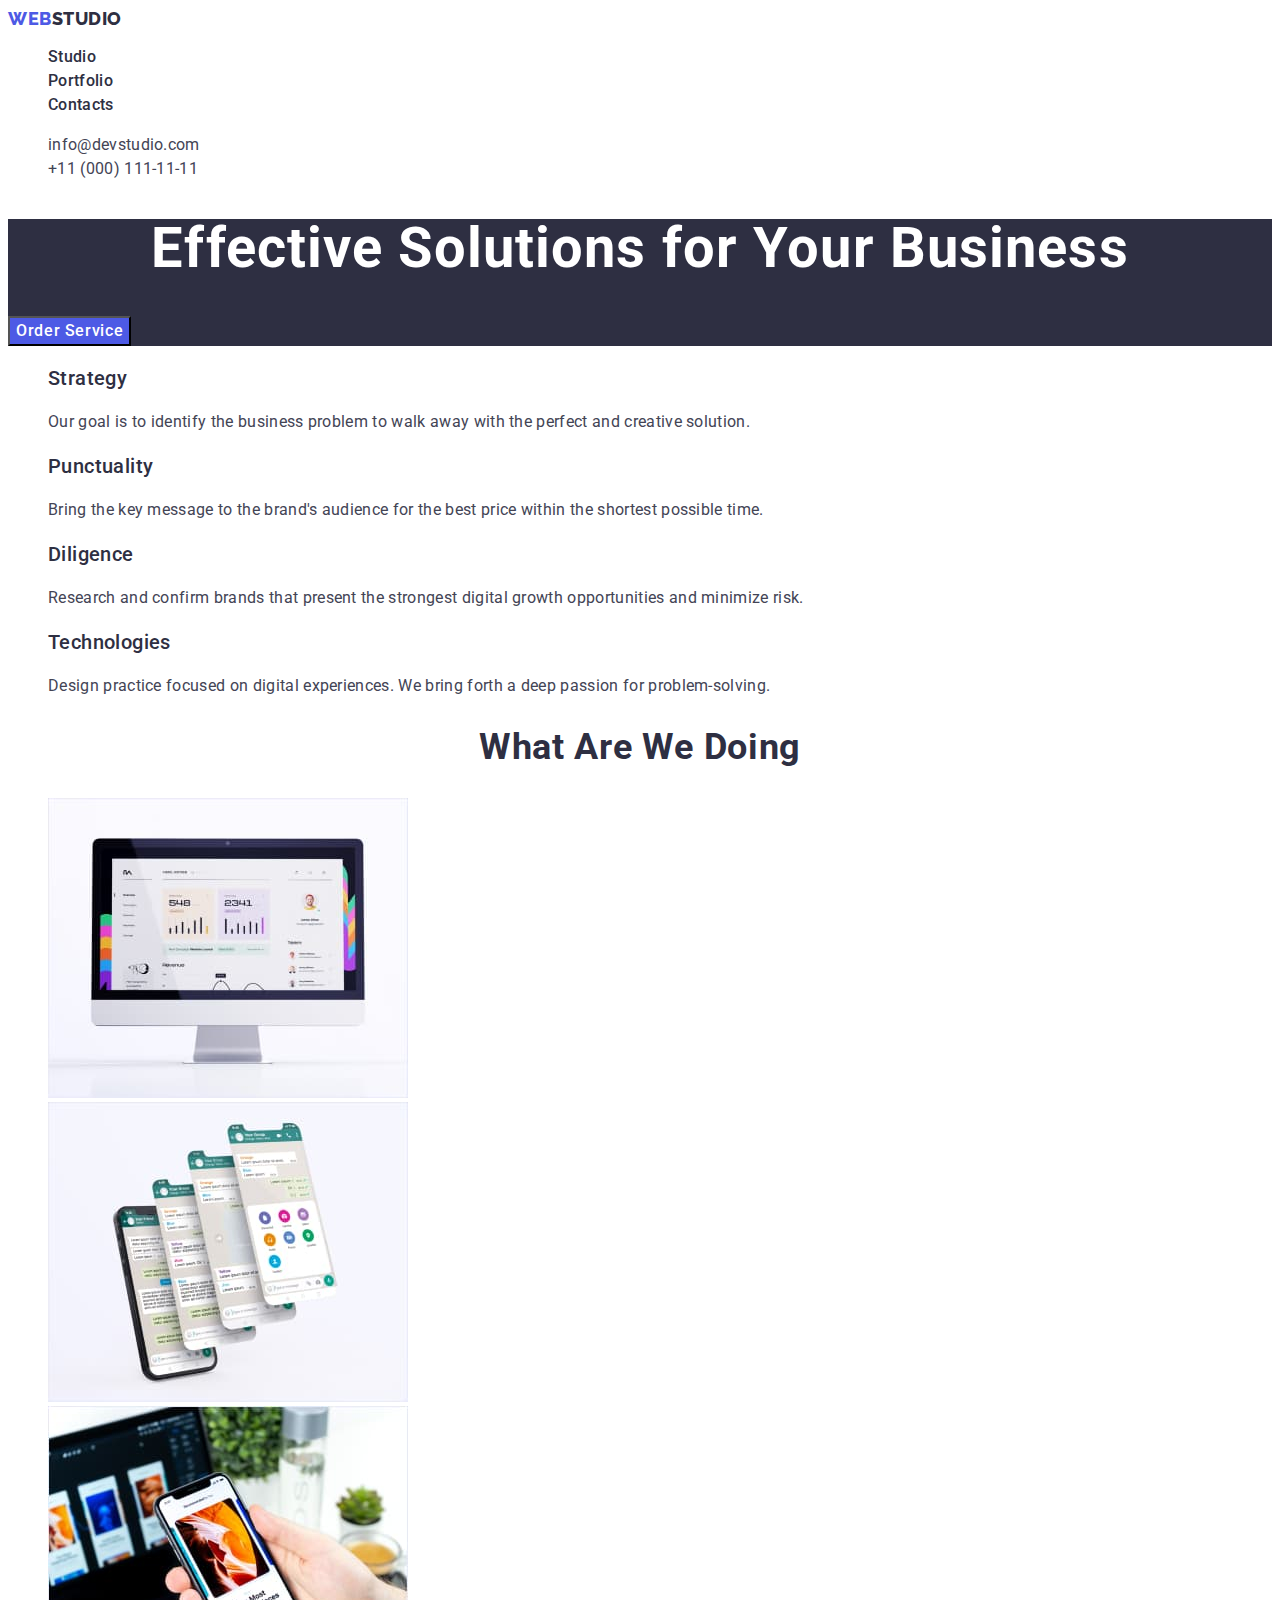
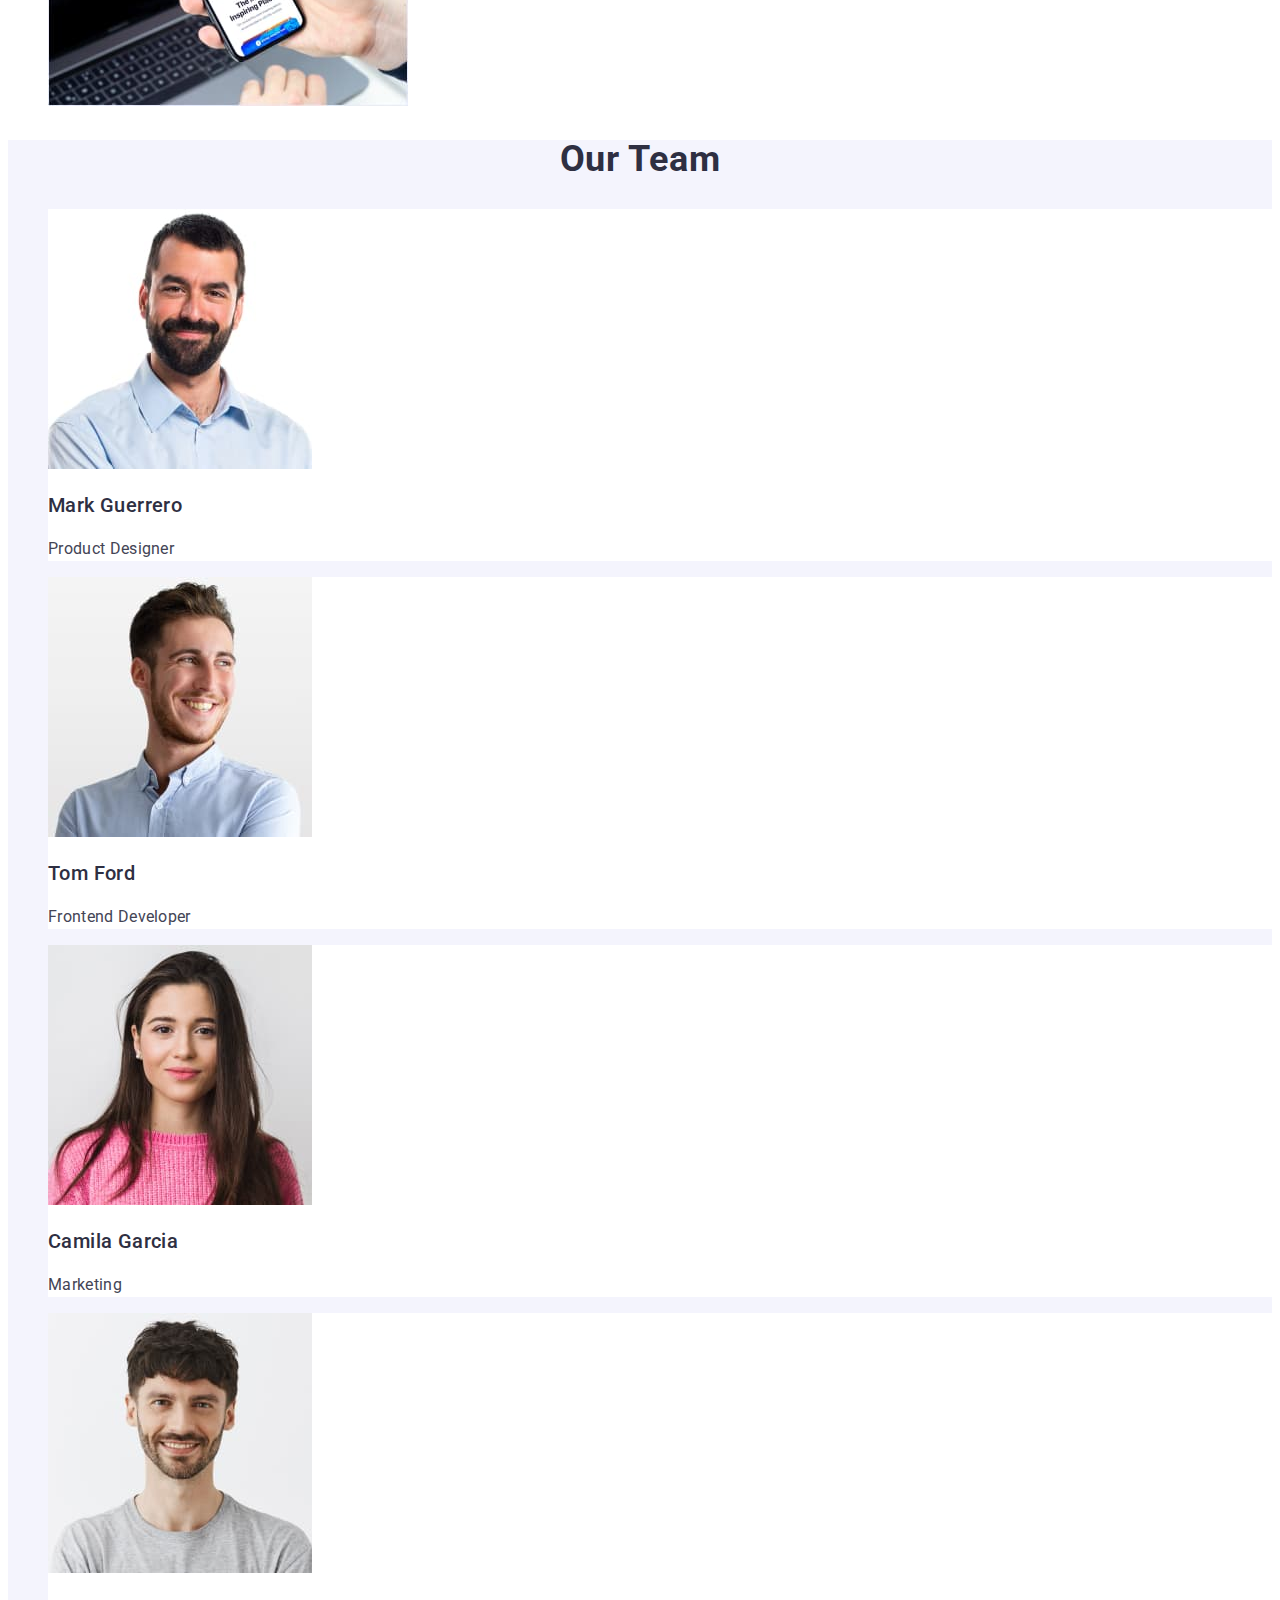
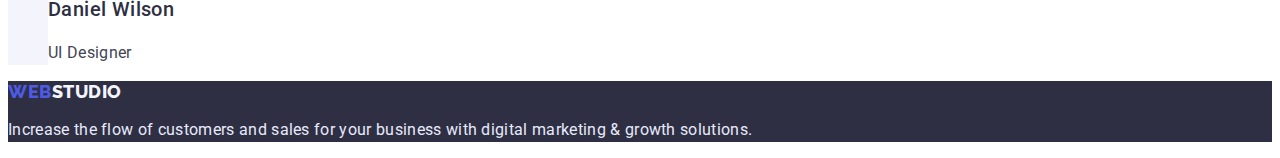
<file: index.html>
<!DOCTYPE html>
<html lang="en">

<head>
  <meta charset="UTF-8" />
  <meta http-equiv="X-UA-Compatible" content="IE=edge" />
  <meta name="viewport" content="width=device-width, initial-scale=1.0" />
  <title>Document</title>
  <link rel="preconnect" href="https://fonts.googleapis.com" />
  <link rel="preconnect" href="https://fonts.gstatic.com" crossorigin />
  <link href="https://fonts.googleapis.com/css2?family=Raleway:wght@800&family=Roboto:wght@400;500;700;900&display=swap"
    rel="stylesheet" />
  <link rel="stylesheet" href="./css/styles.css" />
</head>

<body>
  <!-- Header page -->
  <header>
    <nav>
      <!-- Links to other pages or sections of the current page -->
      <a href="./index.html" class="logo-text-first link">Web<span class="logo-text-second link">Studio</span> </a>
      <ul class="site-nav list">
        <li><a href="./index.html" class="site-nav-link link">Studio</a></li>
        <li><a href="./portfolio.html" class="site-nav-link link">Portfolio</a></li>
        <li><a href="" class="site-nav-link link">Contacts</a></li>
      </ul>
    </nav>
    <address class="address-header">
      <ul class="address-nav list">
        <li>
          <a class="address-nav-link link" href="mailto:info@devstudio.com">info@devstudio.com</a>
        </li>
        <li>
          <a class="address-nav-link link" href="tel:+110001111111">+11 (000) 111-11-11</a>
        </li>
      </ul>
    </address>
  </header>
  <!-- Unique page content -->
  <main>
    <!-- Hero section+button-->
    <section class="hero-section">
      <h1 class="hero-text">Effective Solutions
        for Your Business</h1>
      <button type="button" class="hero-button">Order Service</button>
    </section>
    <!-- About Our goal-->
    <section>
      <!-- title will be without text-->
      <h2 class="goal-heder" hidden>"About Our goal"</h2>
      <ul class="list">
        <li class="goal-nav">
          <h3 class="goal-nav-item">Strategy</h3>
          <p class="goal-nav-text">
            Our goal is to identify the business problem to walk away with the
            perfect and creative solution.
          </p>
        </li>
        <li class="goal-nav">
          <h3 class="goal-nav-item">Punctuality</h3>
          <p class="goal-nav-text">
            Bring the key message to the brand's audience for the best price
            within the shortest possible time.
          </p>
        </li>
        <li class="goal-nav">
          <h3 class="goal-nav-item">Diligence</h3>
          <p class="goal-nav-text">
            Research and confirm brands that present the strongest digital
            growth opportunities and minimize risk.
          </p>
        </li>
        <li class="goal-nav">
          <h3 class="goal-nav-item">Technologies</h3>
          <p class="goal-nav-text">
            Design practice focused on digital experiences. We bring forth a
            deep passion for problem-solving.
          </p>
        </li>
      </ul>
    </section>
    <!-- About What are we doing-->
    <section>
      <h2 class="doing-header">What are we doing</h2>
      <ul class="doing-nav list">
        <li>
          <img src="./images/imgaboutdoing1.jpg" alt="computer" width="360" />
        </li>
        <li>
          <img src="./images/imgaboutdoing2.jpg" alt="phone" width="360" />
        </li>
        <li>
          <img src="./images/imgaboutdoing3.jpg" alt="computer_phone" width="360" />
        </li>
      </ul>
    </section>
    <!-- About Our Team-->
    <section class="team-sect">
      <h2 class="team-header">Our Team</h2>
      <ul class="team-nav list">
        <li class="team-nav-items">
          <img src="./images/imgguerrero.jpg" alt="foto teams" width="264" height="260" />
          <h3 class="team-nav-name">Mark Guerrero</h3>
          <p class="team-nav-position">Product Designer</p>
        </li>
        <li class="team-nav-items">
          <img src="./images/imgford.jpg" alt="foto teams" width="264" height="260" />
          <h3 class="team-nav-name">Tom Ford</h3>
          <p class="team-nav-position">Frontend Developer</p>
        </li>
        <li class="team-nav-items">
          <img src="./images/imggarcia.jpg" alt="foto teams" width="264" height="260" />
          <h3 class="team-nav-name">Camila Garcia</h3>
          <p class="team-nav-position">Marketing</p>
        </li>
        <li class="team-nav-items">
          <img src="./images/imgwilson.jpg" alt="foto teams" width="264" height="260" />
          <h3 class="team-nav-name">Daniel Wilson</h3>
          <p class="team-nav-position">UI Designer</p>
        </li>
      </ul>
    </section>
  </main>
  <footer class="footer-main">
    <a href="./index.html" class="logo-text-first link">Web<span class="footer-text-second link">Studio</span> </a>
    <p class="footer-text">
      Increase the flow of customers and sales for your business with digital
      marketing & growth solutions.
    </p>
  </footer>
</body>

</html>
</file>
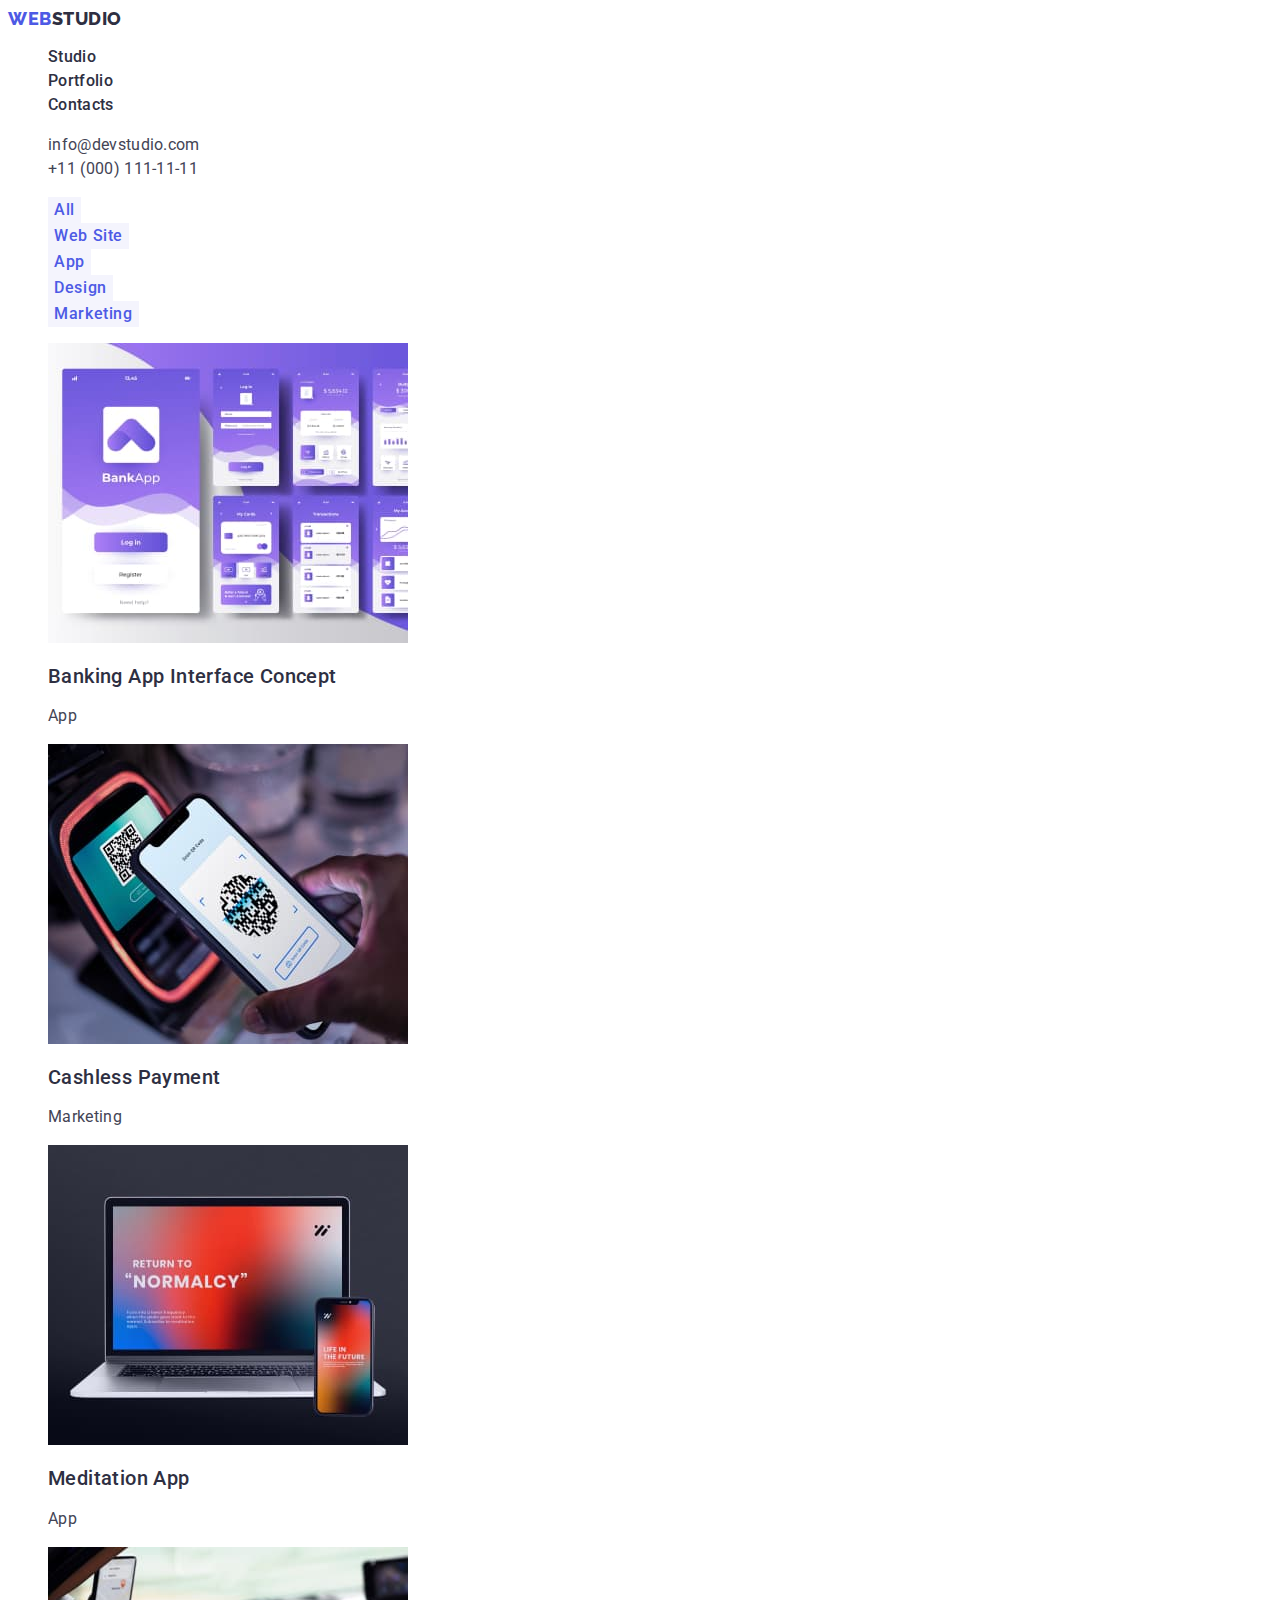
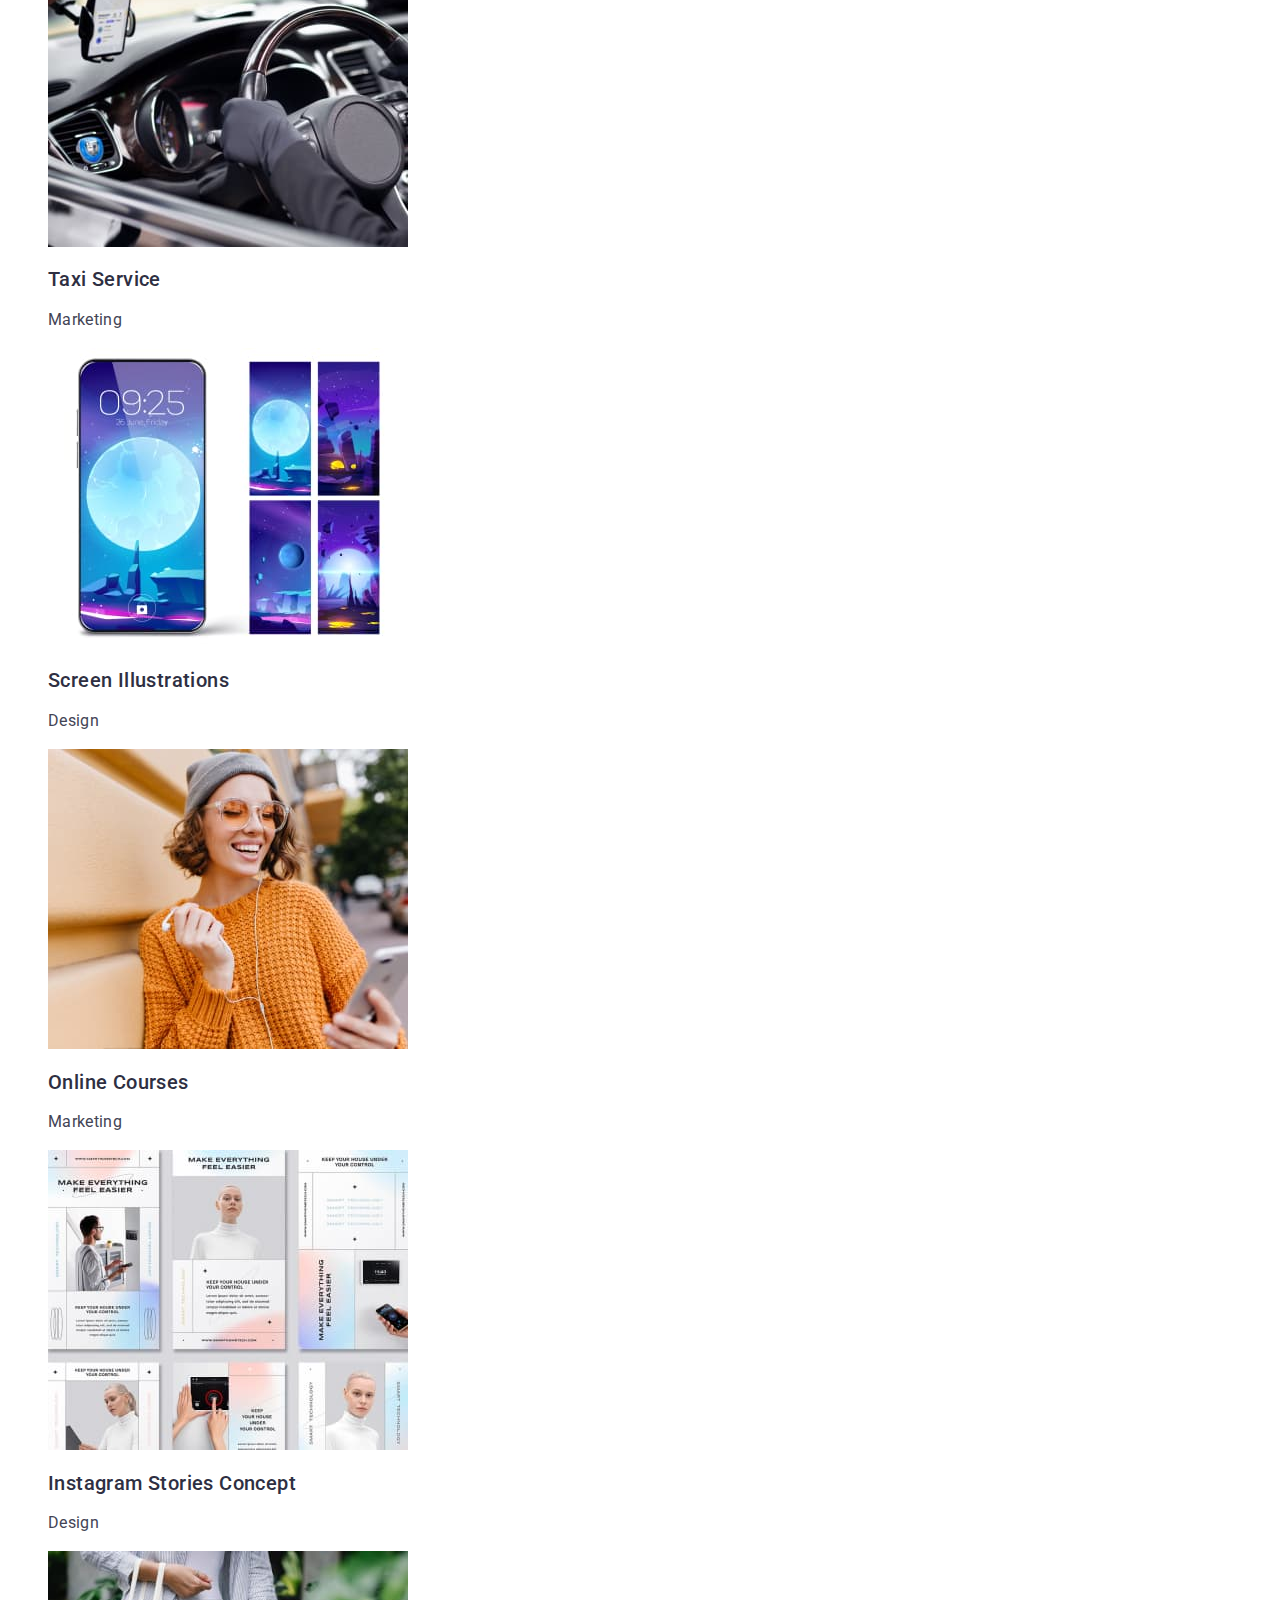
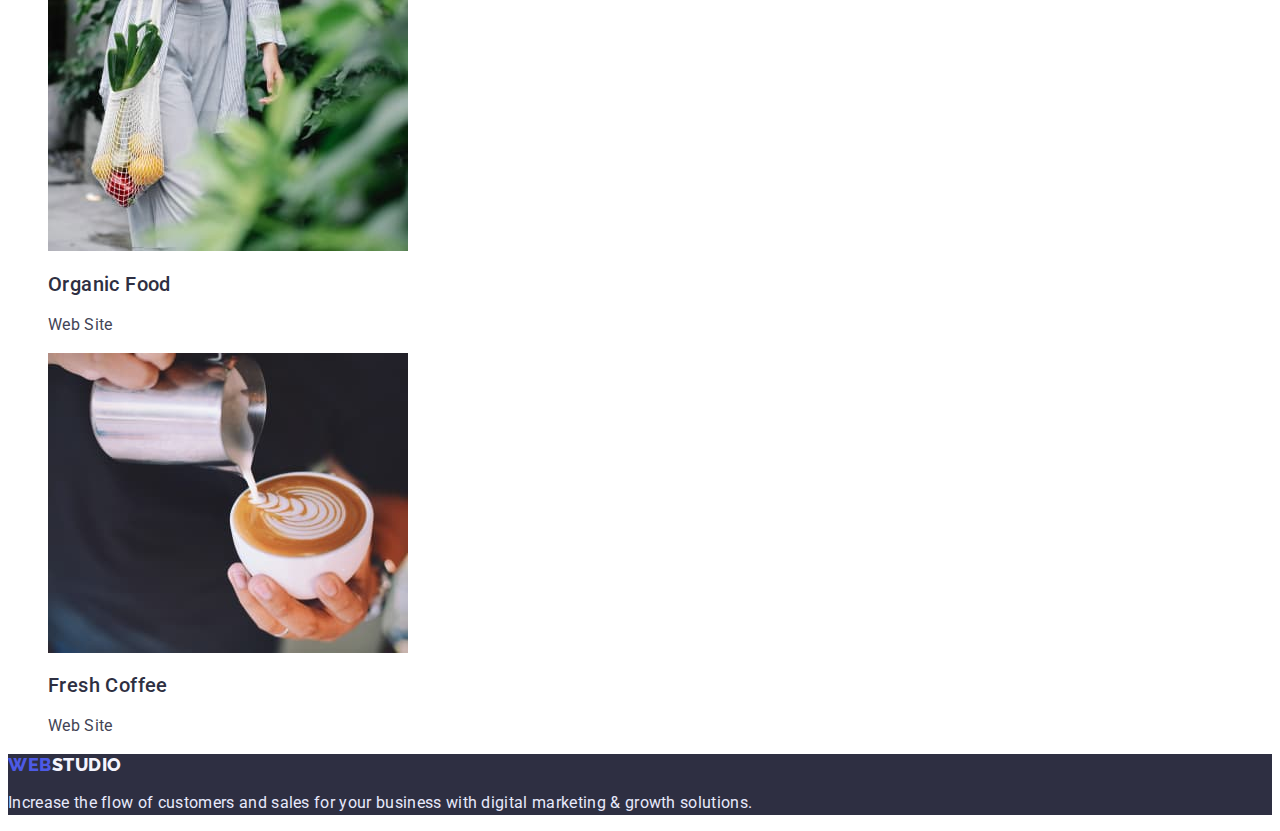
<file: portfolio.html>
<!DOCTYPE html>
<html lang="en">

<head>
  <meta charset="UTF-8" />
  <meta http-equiv="X-UA-Compatible" content="IE=edge" />
  <meta name="viewport" content="width=device-width, initial-scale=1.0" />
  <title>Document</title>
  <link rel="preconnect" href="https://fonts.googleapis.com" />
  <link rel="preconnect" href="https://fonts.gstatic.com" crossorigin />
  <link href="https://fonts.googleapis.com/css2?family=Raleway:wght@800&family=Roboto:wght@400;500;700;900&display=swap"
    rel="stylesheet" />
  <link rel="stylesheet" href="./css/styles.css" />
</head>

<body>
  <!-- Header page -->
  <header>
    <nav>
      <!-- Links to other pages or sections of the current page -->
      <a href="./index.html" class="logo-text-first link">Web<span class="logo-text-second link">Studio</span> </a>
      <ul class="site-nav list">
        <li><a href="./index.html" class="site-nav-link link">Studio</a></li>
        <li><a href="./portfolio.html" class="site-nav-link link">Portfolio</a></li>
        <li><a href="" class="site-nav-link link">Contacts</a></li>
      </ul>
    </nav>
    <address class="address-header">
      <ul class="address-nav list">
        <li>
          <a class="address-nav-link link" href="mailto:info@devstudio.com">info@devstudio.com</a>
        </li>
        <li>
          <a class="address-nav-link link" href="tel:+110001111111">+11 (000) 111-11-11</a>
        </li>
      </ul>
    </address>
  </header>
  <!-- Unique page content -->
  <main>
    <!-- Hero filter/radio+buttons-->
    <section>
      <!-- title will be without text-->
      <h1 hidden>"Work examples"</h1>
      <ul class="filter-btn-list list">
        <li>
          <button type="button" class="filter-btn-text">All</button>
        </li>
        <li>
          <button type="button" class="filter-btn-text">Web Site</button>
        </li>
        <li>
          <button type="button" class="filter-btn-text">App</button>
        </li>
        <li>
          <button type="button" class="filter-btn-text">Design</button>
        </li>
        <li>
          <button type="button" class="filter-btn-text">Marketing</button>
        </li>
      </ul>
      <!-- Work types-->
      <ul class="list">
        <li class="work-type list">
          <a href="banking-app" class="work-link link">
            <img src="./images/banking-app.jpg" alt="banking-app" width="360" height="300" />
            <h2 class="work-type-name">Banking App Interface Concept</h2>
            <p class="work-type-text">App</p>
          </a>
        </li>
        <li class="work-type list">
          <a href="cashless" class="work-link link">
            <img src="./images/cashless.jpg" alt="cashless" width="360" height="300" />
            <h2 class="work-type-name">Cashless Payment</h2>
            <p class="work-type-text">Marketing</p>
          </a>
        </li>
        <li class="work-type list">
          <a href="meditaion" class="work-link link">
            <img src="./images/meditaion-app.jpg" alt="meditaion" width="360" height="300" />
            <h2 class="work-type-name">Meditation App</h2>
            <p class="work-type-text">App</p>
          </a>
        </li>
        <li class="work-type list">
          <a href="taxiservice" class="work-link link">
            <img src="./images/taxiservice.jpg" alt="taxiservice" width="360" height="300" />
            <h2 class="work-type-name">Taxi Service</h2>
            <p class="work-type-text">Marketing</p>
          </a>
        </li>
        <li class="work-type list">
          <a href="screenIllustr" class="work-link link">
            <img src="./images/screenIllustr.jpg" alt="screenIllustr" width="360" height="300" />
            <h2 class="work-type-name">Screen Illustrations</h2>
            <p class="work-type-text">Design</p>
          </a>
        </li>
        <li class="work-type list">
          <a href="oncourses" class="work-link link">
            <img src="./images/oncourses.jpg" alt="oncourses" width="360" height="300" />
            <h2 class="work-type-name">Online Courses</h2>
            <p class="work-type-text">Marketing</p>
          </a>
        </li>
        <li class="work-type list">
          <a href="instagram" class="work-link link">
            <img src="./images/instagram.jpg" alt="instagram" width="360" height="300" />
            <h2 class="work-type-name">Instagram Stories Concept</h2>
            <p class="work-type-text">Design</p>
          </a>
        </li>
        <li class="work-type list">
          <a href="organicfood" class="work-link link">
            <img src="./images/organicfood.jpg" alt="organicfood" width="360" height="300" />
            <h2 class="work-type-name">Organic Food</h2>
            <p class="work-type-text">Web Site</p>
          </a>
        </li>
        <li class="work-type list">
          <a href="freshcoffee" class="work-link link">
            <img src="./images/freshcoffee.jpg" alt="freshcoffee" width="360" height="300" />
            <h2 class="work-type-name">Fresh Coffee</h2>
            <p class="work-type-text">Web Site</p>
          </a>
        </li>
      </ul>
    </section>
  </main>
  <footer class="footer-main">
    <a href="./index.html" class="logo-text-first link">Web<span class="footer-text-second link">Studio</span> </a>
    <p class="footer-text">
      Increase the flow of customers and sales for your business with digital
      marketing & growth solutions.
    </p>
  </footer>
</body>

</html>
</file>
<file: css/styles.css>
:root {
    --main-text-color: #434455;
    --title-text-color:#2E2F42;
    --logo-text-color:#4D5AE5;
    --hover-text-color:#404BBF;
    --background-hero-color: #2E2F42;
    --hero-text-color: #FFFFFF;
    --button-main-color: #4D5AE5;
    --button-hover-color: #404BBF;
    --button-text-color: #FFFFFF;
    --background-button-color: #F4F4FD;
    --background-team-color: #F4F4FD;
    --background-team-card: #FFFFFF;
    --background-footer-color: #2E2F42;
    --logo-footertext-color: #F4F4FD;
    --footer-text-color: #E7E9FC;
    --background-main-section: #E5E5E5;
    --background-work-card: #FFFFFF;
}
body {
    font-family: Roboto, sans-serif;
    color: var(--main-text-color);
    background-color: var(--background-team-card); 
}
/* reset styles in the list*/
.list {
    list-style: none;
}
/* style for main page*/
/* reset styles in the link*/
.link {
    text-decoration: none;
    font-style: normal;
}
/* logo header*/
.logo-text-first {
        font-family: 'Raleway', sans-serif;
        font-weight: 800;
        font-size: 18px;
        line-height: 1.17;
        letter-spacing: 0.03em;
        text-transform: uppercase;
        color: var(--logo-text-color);
}
.logo-text-second {
        font-family: 'Raleway', sans-serif;
        font-weight: 800;
        font-size: 18px;
        line-height: 1.17;
        letter-spacing: 0.03em;
        text-transform: uppercase;
        color: var(--title-text-color);
}
/* nav in header*/
.site-nav .link:hover,
.site-nav .link:focus
{color: var(--hover-text-color);
}
.site-nav-link {
        font-weight: 500;
        font-size: 16px;
        line-height: 1.5;
        letter-spacing: 0.02em;
        color: var(--title-text-color);
}
/* nav address in header*/
.address-header {
        font-style: normal;
}
.address-nav-link {
        font-weight: 400;
        font-size: 16px;
        line-height: 1.5;
        letter-spacing: 0.02em;
        color: var(--main-text-color);
}
.address-nav .link:hover,
.address-nav .link:focus {
    color: var(--hover-text-color);
}
/* Hero section+button*/
.hero-section {
    background-color: var(--background-hero-color);
}
.hero-text {
        font-weight: 700;
        font-size: 56px;
        line-height: 1.07;
        letter-spacing: 0.02em;
        text-align: center;
        color: var(--hero-text-color);
}
.hero-button {
        font-family: inherit;
        background-color: var(--button-main-color);
        font-weight: 500;
        font-size: 16px;
        line-height: 1.5;
        letter-spacing: 0.04em;
        cursor: pointer;
        color: var(--button-text-color);
}
.hero-button:hover,
.hero-button:focus {
    background-color: var(--button-hover-color);
}
/* section About Our goal*/
.goal-nav-item {
        font-weight: 500;
        font-size: 20px;
        line-height: 1.2;
        letter-spacing: 0.02em;
        color: var(--title-text-color);
}
.goal-nav-text {
        font-weight: 400;
        font-size: 16px;
        line-height: 1.5;
        letter-spacing: 0.02em;
        color: var(--main-text-color);
}
/*  section What are we doing*/
.doing-header {
        font-weight: 700;
        font-size: 36px;
        line-height: 1.11;
        letter-spacing: 0.02em;
        text-transform: capitalize;
        text-align: center;
        color: var(--title-text-color);
}
/*  section Team*/
.team-header {
        font-weight: 700;
        font-size: 36px;
        line-height: 1.11;
        letter-spacing: 0.02em;
        text-transform: capitalize;
        text-align: center;
        color: var(--title-text-color);
}
.team-sect {
    background-color: var(--background-team-color);
}
.team-nav-items {
    background-color: var(--background-team-card);
}
.team-nav-name{
        font-weight: 500;
        font-size: 20px;
        line-height: 1.2;
        letter-spacing: 0.02em;
        color: var(--title-text-color);
}
.team-nav-position {
    line-height: 1.5;
    font-size: 16px;
    letter-spacing: 0.02em;
}
/*  footer*/
.footer-main {
    background-color: var(--background-footer-color);
}
.footer-text-second {
    font-family: 'Raleway', sans-serif;
    font-style: normal;
    font-weight: 800;
    font-size: 18px;
    line-height: 1.17;
    letter-spacing: 0.03em;
    text-transform: uppercase;
    color: var(--logo-footertext-color);
}
.footer-text {
        font-size: 16px;
        line-height: 1.5;
        letter-spacing: 0.02em;
        color: var(--footer-text-color);
}
/* style for PORTFOLIO page*/
/* filter/radio+buttons-*/
.filter-btn-text {
        font-family: inherit;
        background-color: var(--background-button-color);
        font-weight: 500;
        font-size: 16px;
        line-height: 1.5;
        letter-spacing: 0.04em;
        border: transparent;
        cursor: pointer;
        color: var(--button-main-color);
}
.filter-btn-text:hover,
.filter-btn-text:focus {
color: var(--button-text-color);
background-color: var(--button-hover-color);
}
/* --Work types-*/
.work-type {
    background-color: var(--background-work-card);
}
.work-type-name {
        font-weight: 500;
        font-size: 20px;
        line-height: 1.2;
        letter-spacing: 0.02em;
        color: var(--title-text-color);
}
.work-type-text {
        font-size: 16px;
        line-height: 1.5;
        letter-spacing: 0.02em;
        color: var(--main-text-color);
}
</file>
